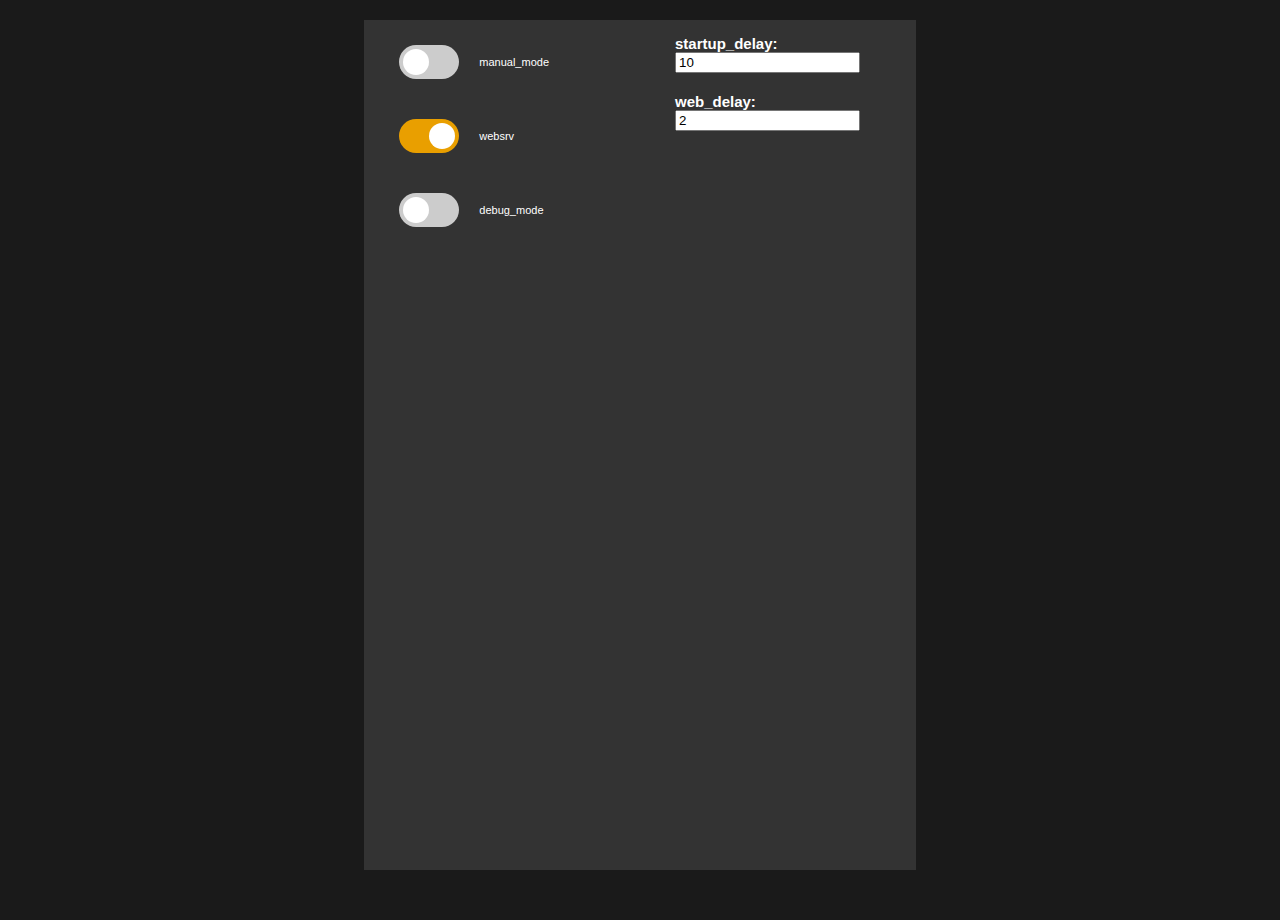
<file: web/test_tooltips.html>
<!DOCTYPE html>
<html lang="ru">
<head>
    <meta charset="UTF-8">
    <meta name="viewport" content="width=device-width, initial-scale=1.0">
    <title>Тест подсказок для переключателей</title>
    <link rel="stylesheet" href="/web/css/styles.css">
</head>
<body>
    <div class="config-container">
        <div class="config-form">
            <div class="left-column">
                <!-- Тестовые переключатели с подсказками -->
                <div class="label-switch" title="Ручной режим - отключает автоматическое выполнение действий">
                    <label class="switch" title="Ручной режим - отключает автоматическое выполнение действий">
                        <input type="checkbox" id="manual_mode" name="manual_mode" title="Ручной режим - отключает автоматическое выполнение действий">
                        <span class="slider round" title="Ручной режим - отключает автоматическое выполнение действий"></span>
                    </label>
                    <label for="manual_mode" title="Ручной режим - отключает автоматическое выполнение действий">manual_mode</label>
                </div>

                <div class="label-switch" title="Веб-сервер - включает/отключает веб-интерфейс">
                    <label class="switch" title="Веб-сервер - включает/отключает веб-интерфейс">
                        <input type="checkbox" id="websrv" name="websrv" checked title="Веб-сервер - включает/отключает веб-интерфейс">
                        <span class="slider round" title="Веб-сервер - включает/отключает веб-интерфейс"></span>
                    </label>
                    <label for="websrv" title="Веб-сервер - включает/отключает веб-интерфейс">websrv</label>
                </div>

                <div class="label-switch" title="Режим отладки - включает подробное логирование">
                    <label class="switch" title="Режим отладки - включает подробное логирование">
                        <input type="checkbox" id="debug_mode" name="debug_mode" title="Режим отладки - включает подробное логирование">
                        <span class="slider round" title="Режим отладки - включает подробное логирование"></span>
                    </label>
                    <label for="debug_mode" title="Режим отладки - включает подробное логирование">debug_mode</label>
                </div>
            </div>

            <div class="right-column">
                <!-- Тестовые поля ввода с подсказками -->
                <div class="section-item">
                    <label for="startup_delay" title="Задержка запуска (сек) - время ожидания перед началом работы">startup_delay:</label>
                    <input type="text" id="startup_delay" name="startup_delay" value="10" title="Задержка запуска (сек) - время ожидания перед началом работы">
                </div>

                <div class="section-item">
                    <label for="web_delay" title="Задержка веб-интерфейса (сек) - интервал обновления веб-страницы">web_delay:</label>
                    <input type="text" id="web_delay" name="web_delay" value="2" title="Задержка веб-интерфейса (сек) - интервал обновления веб-страницы">
                </div>
            </div>
        </div>
    </div>

    <style>
        body {
            background-color: #1a1a1a;
            color: white;
            font-family: Arial, sans-serif;
            margin: 20px;
        }
        
        .config-container {
            max-width: 1200px;
            margin: 0 auto;
        }
        
        .config-form {
            display: flex;
            gap: 40px;
        }
        
        .left-column, .right-column {
            flex: 1;
        }
        
        h2 {
            color: #e99f00;
            margin-bottom: 20px;
        }
    </style>
</body>
</html>
</file>
<file: web/css/styles.css>
/* General styling */
body {
    font-family: Arial, sans-serif;
    margin: 0;
    padding: 0;
    overflow: hidden;
    background-color: #333;
    -ms-overflow-style: -ms-autohiding-scrollbar;
    height: 100vh;
    display: flex;
    flex-direction: column;
}

html {
    height: 100%;
    scrollbar-width: thin;
    scrollbar-color: #888 #333;
}

/* Scrollbar styling */
::-webkit-scrollbar {
    width: 12px;
}

::-webkit-scrollbar-track {
    background: #333;
    border-radius: 10px;
}

::-webkit-scrollbar-thumb {
    background: #888;
    border-radius: 10px;
    border: 3px solid #333;
}

::-webkit-scrollbar-thumb:hover {
    background: #555;
}

/* Toolbar styling */

.toolbar {
    background-color: #333;
    display: flex;
    padding: 0;
    flex-wrap: wrap;

}

.toolbar a, .toolbar button, .toolbar-button {
    color: rgb(255, 255, 255);
    text-align: center;
    padding: 1px 1px; 
    text-decoration: none;
    margin: 3px;
    flex: 1 1 auto;
    border-radius: 20px;
    border: none;
    background-color: #444444;
    cursor: pointer;
}

.toolbar a:hover, .toolbar button:hover, .toolbar-button:hover, .toolbar-button:hover button.toolbar-button, .action-button:hover {
    background-color: #e99f00;
    color: black;
}

.loot-container {
    flex: 1;
    overflow: auto;
    padding-bottom: 100px;
    padding-left: 20px;
    color: white;
}

ul {
    list-style-type: none;
    padding: 0;
}

ul li {
    padding: 5px 0;
}

ul li a {
    color: #e99f00;
    text-decoration: none;
}

ul li a:hover {
    text-decoration: underline;
}

strong {
    color: #ffffff;
}

/* Container styling */
.network-container, .netkb-container {
    flex: 1;
    font-size: 16px;
    padding-left: 20px;
    overflow: auto; /* Add scrollbars if needed */
    color: white;
}

#netkb-table, #network-table {
    width: 100%;
    border-collapse: collapse; /* Collapse borders */

}

#action-dropdown, #port-dropdown, #ip-dropdown {
    color: white;
    background-color: #444444;
    border-radius: 15%;
    cursor: pointer;
}

.console-toolbar {
    display: flex;
    flex-direction: row;
    flex-wrap: wrap;
}
.console-toolbar button {
    margin-left: 5px;
    font-size: 14px;
}
#cred-title {
    color: white;
}

.credentials-container {
    flex: 1;
    overflow: auto;
    padding-bottom: 100px;
    padding-left: 20px;
    color: white;
}

#credentials-table {
    width: 100%;
    border-collapse: collapse; 
    color: #ee9025 !important;
}

#credentials-table th {
    background-color: rgb(99, 99, 99);
    color: white;
}
.toobar1-container {
    display: flex;
    flex-wrap: wrap;
    align-items: center;
    background-color: #333;
}
.config-container {
    display: flex;  
    flex-direction: column;  /* Ensure children are stacked vertically */
    color: #e0e0e0;
    background-color: #333;
    height: calc(100vh - 100px); /* Adjust height considering the toolbar and config buttons */
    overflow: hidden;
    padding-left: 10px;
    padding-bottom: 50px;
}
.action-container {
    display: flex;
    flex-direction: column;
    align-items: center;
    justify-content: flex-start;
    color: #e0e0e0;
    flex: 1 1 auto;
    background-color: #333;
    height: calc(100vh - 10px);
    overflow: hidden;
    padding-left: 2px;
    padding: 20px;
    text-align: left;
}

.action-panel {
    display: flex;
    flex-wrap: wrap; /* Allow items to wrap to the next line */
    align-items: flex-start;
    justify-content: center; /* Center align items horizontally */
    gap: 10px;
    margin-top: 20px; /* Add some space between text and buttons */
}

.action-button {
    color: rgb(255, 255, 255);
    text-align: center; 
    padding: 20px 20px;
    text-decoration: none;
    margin: 5px;
    border-radius: 50px; /* Adjust the value as needed to get the desired roundness */
    border: none; /* Remove default border */
    background-color: rgb(19, 109, 0); /* Background color for the buttons */
    cursor: pointer; /* Add a pointer cursor on hover */
}

.image-container {
    background-color: #333;
    display: flex; 
    justify-content: center;
    align-items: center;
    flex-grow: 1; 
    width: 100%; /* Ensure the container takes full width */
    padding-bottom: 80px;
}

/* Image styling */
.image-container img {
    height: 100%; /* Ensure image takes full height */
    width: auto; /* Ensure aspect ratio is maintained */
}

#screenImage_Home {
    max-height: 100%;
    width: auto;
    display: block;
    margin-top: auto;
}



/* Form styling */
.config-form {
    font-size:  11px;
    display: flex;
    flex-grow: 1; /* Allow the form to grow and occupy available space */
    min-width: 275px; /* Set a minimum width */
    overflow-y: auto;

    padding: 5px;
    padding-bottom: 50px;
}

.right-column {
    display: flex;
    flex-direction: column;
    justify-content: flex-start;
    align-items: flex-end;
    align-content: stretch;
    padding-bottom: 50px;
}
.left-column,
.right-column {
    flex: 1; /* Allow these items to grow and fill available space */
    padding: 10px; /* Add some padding for better appearance */
    box-sizing: border-box; /* Include padding in the element's total width and height */
    background-color: #333;
}

.left-column {
    display: flex;
    flex-direction: column;
    justify-content: flex-start;
    align-items: flex-start;
}



.label-switch {
    display: flex;
    align-items: center;
    color: rgb(255, 255, 255);
    margin-bottom: 20px; /* Space between switches */
}

.label-switch label {
    margin-left: 10px;
}

.section-title {
    font-weight: bold;
    font-size: 20px;
    color: rgb(255, 255, 255);
    margin-bottom: 20px; /* Space below the section title */
    text-align: left;
}

.section-item {
    font-weight: bold;
    font-size: 15px;
    color: rgb(255, 255, 255);
    margin-bottom: 20px; /* Space below each section item */
}

.config-buttons {
    display: flex;
    justify-content: space-between;
    width: 100%;
    padding: 10px;
    background-color: #333;
    position: sticky;
    top: 0;
    z-index: 100;
}

/* Switch styling */
.switch {
    position: relative;
    display: inline-block;
    width: 60px;
    height: 34px;
    margin: 10px;
    text-align: center;
}

.switch input {
    display: none;
}

.slider {
    position: absolute;
    cursor: pointer;
    top: 0;
    left: 0;
    right: 0;
    bottom: 0;
    background-color: #ccc;
    transition: .4s;
}

.slider:before {
    position: absolute;
    content: "";
    height: 26px;
    width: 26px;
    left: 4px;
    bottom: 4px;
    background-color: white;
    transition: .4s;
}

input:checked + .slider {
    background-color: #e99f00;
}

input:checked + .slider:before {
    transform: translateX(26px);
}

.slider.round {
    border-radius: 34px;
}

.slider.round:before {
    border-radius: 50%;
}

/* Wi-Fi panel styling */
.wifi-panel {
    display: none;
    position: absolute;
    top: 50px;
    right: 20px;
    background: #333;
    padding: 20px;
    border-radius: 5px;
    box-shadow: 0px 0px 10px rgba(0, 0, 0, 0.5);
    z-index: 100;
}

#bjorn_home {
    border-radius: 11% !important;
}

.current-wifi {
    color: blue !important;
    font-weight: bold;
}

.wifi-panel-header {
    display: flex;
    justify-content: space-between;
    align-items: center;
    margin-bottom: 10px;
}

.wifi-panel-header h3 {
    margin: 0;
    color: white;
}

.wifi-panel .close-btn {
    background: none;
    border: none;
    color: white;
    font-size: 20px;
    cursor: pointer;
}

#wifi-list {
    list-style-type: none;
    padding: 0;
    margin: 0;
}

#wifi-list li {
    background: #e0e0e0;
    margin: 10px 0;
    padding: 10px;
    border-radius: 5px;
    cursor: pointer;
    transition: background-color 0.3s, color 0.3s;
}

#wifi-list li:hover {
    background-color: #e99f00;
    color: white;
}

/* WiFi form styling */
.wifi-add-section, .wifi-known-section, .wifi-available-section {
    margin-bottom: 20px;
    padding: 15px;
    background: #444;
    border-radius: 5px;
}

.wifi-add-section h4, .wifi-known-section h4, .wifi-available-section h4 {
    margin: 0 0 10px 0;
    color: #e99f00;
    font-size: 14px;
}

.wifi-form {
    display: flex;
    flex-direction: column;
    gap: 10px;
}

.wifi-form input {
    padding: 8px;
    border: 1px solid #666;
    border-radius: 3px;
    background: #555;
    color: white;
    font-size: 12px;
}

.wifi-form input::placeholder {
    color: #aaa;
}

.wifi-add-btn, .wifi-refresh-btn {
    padding: 8px 15px;
    background: #e99f00;
    color: white;
    border: none;
    border-radius: 3px;
    cursor: pointer;
    font-size: 12px;
    transition: background-color 0.3s;
}

.wifi-add-btn:hover, .wifi-refresh-btn:hover {
    background: #d18900;
}

.wifi-status {
    margin-top: 10px;
    padding: 5px;
    border-radius: 3px;
    font-size: 12px;
    min-height: 20px;
}

.wifi-status.success {
    background: #4CAF50;
    color: white;
}

.wifi-status.error {
    background: #f44336;
    color: white;
}

#wifi-known-list {
    list-style-type: none;
    padding: 0;
    margin: 0 0 10px 0;
    max-height: 150px;
    overflow-y: auto;
}

#wifi-known-list li {
    background: #555;
    margin: 5px 0;
    padding: 8px;
    border-radius: 3px;
    color: white;
    font-size: 12px;
    display: flex;
    justify-content: space-between;
    align-items: center;
}

.wifi-remove-btn {
    background: #f44336;
    color: white;
    border: none;
    border-radius: 2px;
    padding: 2px 6px;
    cursor: pointer;
    font-size: 10px;
}

.wifi-remove-btn:hover {
    background: #d32f2f;
}

/* Config buttons styling */
.config-buttons {
    position: -webkit-sticky;
    position: sticky;
    top: 0;
    background: #333;
    padding: 10px;
    z-index: 100;
    display: flex;
    justify-content: space-between;
}


/* Table and cell styling */
table.styled-table {
    width: 100%;
    color: rgb(255, 255, 255);
    border-collapse: collapse;
    background-color: black;
}

table.styled-table th, table.styled-table td {
    border: 1px solid #ddd;
    padding: 8px;
    text-align: left;
    font-weight: bold;
}

table.styled-table th {
    background-color: rgb(10, 9, 9);
    color: white;
    position: sticky;
    top: 0;
    z-index: 2;
}

table.styled-table td.green {
    color: rgb(0, 255, 0);
}

table.styled-table td.red {
    background-color: rgb(163, 50, 50);
    color: white;
}

table.styled-table td.grey {
    color: grey;
}

.blue-row {
    color: rgb(18, 0, 184);
}

.green {
    color: rgb(0, 255, 0);
}

.bold {
    font-weight: bold;
}

.scrollable-table {
    overflow: auto;
    max-height: 80vh;
    position: relative;
}

td:first-child, th:first-child {
    position: sticky;
    left: 0;
    background-color: rgb(10, 9, 9);
    z-index: 1;
}


/* Dropdown menu styling */
#dropdown {
    position: relative;
    display: inline-block;
}

.dropdown-content {
    display: none;
    position: absolute;
    background-color: #333;
    min-width: 160px;
    box-shadow: 0px 8px 16px 0px rgba(0,0,0,0.2);
    z-index: 1;
    border-radius: 8px;
}

.dropdown-content button {
    color: white;
    padding: 10px 20px;
    text-decoration: none;
    display: block;
    width: 100%;
    border: none;
    background-color: #333;
    text-align: left;
    border-radius: 8px;
    cursor: pointer;
}

.dropdown-content button:hover {
    background-color: #e99f00;
    color: black;
}

.dropdown:hover .dropdown-content {
    display: block;
}

.dropdown.show .dropdown-content {
    display: block; /* Afficher le menu déroulant */
}

.action-button img {
    height: 40px;
    margin-right: 8px;
    vertical-align: middle;
}

.action-button span {
    vertical-align: middle;
}

/* Additional styles from inline CSS */
body, html {
    margin: 0;
    padding: 0;
    height: 100%;
    overflow: hidden;
}


#log-console {
    background-color: black;
    color: white;
    overflow-y: scroll;
    font-family: monospace;
    border: 10px solid #333;
    font-size: 16px; 
    height: calc(100% - 120px); 
    width: calc(100% - 20px); 
}


.hidden {
    display: none;
}

.visible {
    display: block;
    height: 50px; 
    background-color: #f4f4f4; 
    border: 1px solid #ddd; 
}
.debug { color: rgb(173, 173, 173); }
.info { color: blue; }
.warning { color: yellow; }
.error { color: red; }
.critical { color: magenta; }
.success { color: green; }
.line-number { color: #888888; } /* Color for line numbers */
.number { color: #42ced3; } /* Color for numbers */


.dropdown-content img {
    display: block;
    width: 33%; /* 1/3 of the width */
    height: auto; 
}
</file>
